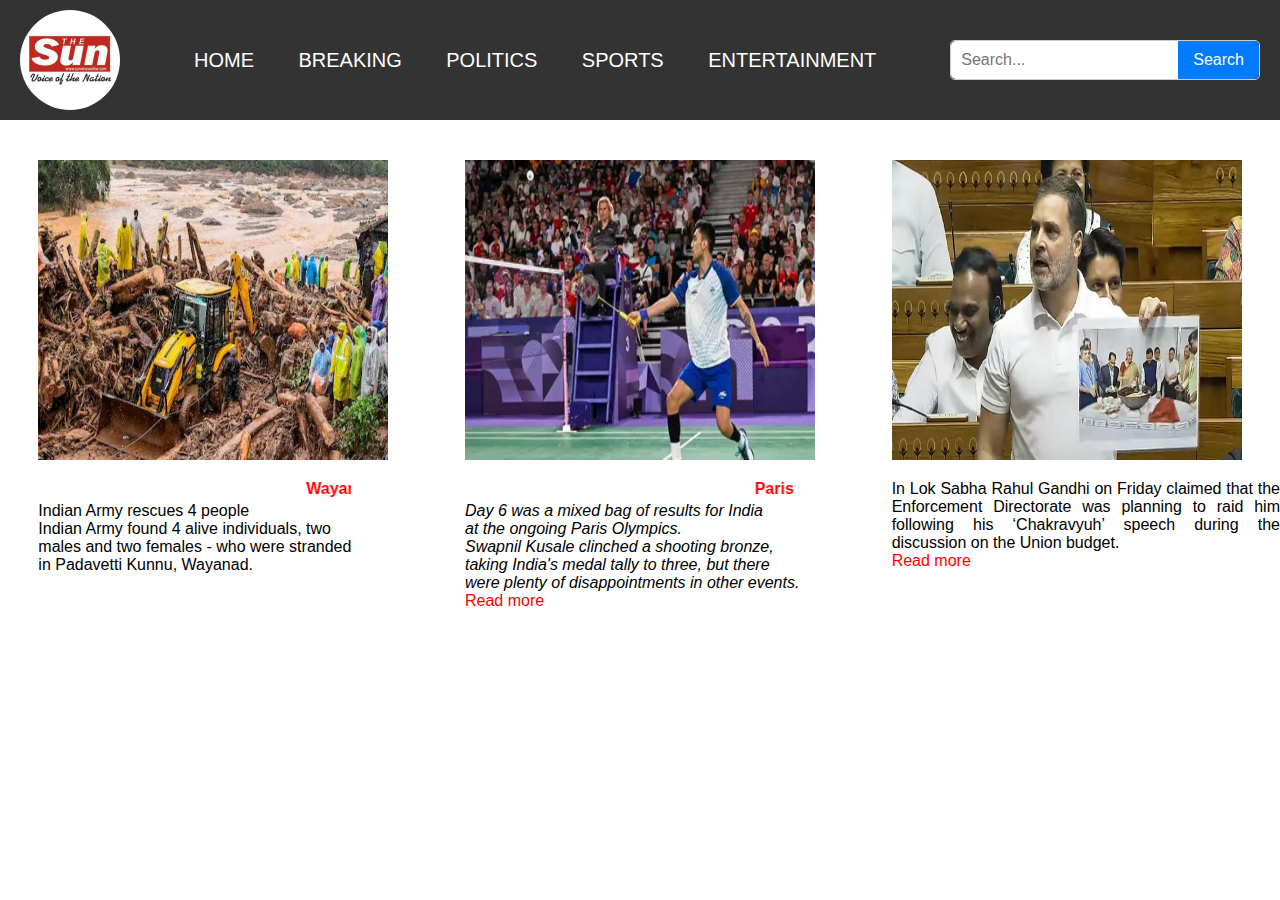
<file: index.html>
<!DOCTYPE html>
<html lang="en">
<head>
    <meta charset="UTF-8">
    <meta name="viewport" content="width=device-width, initial-scale=1.0">
    <title>News Page</title>
    <link rel="stylesheet" href="style.css">
</head>
<body>
    <header>
        <img src="sun.jpg" alt="sun" style="height: 100px;width: 100px;border-radius: 50px;">
        
        <nav class="heads">
            <a href="index.html">HOME</a>
            <a href="breaking.html">BREAKING</a>
            <a href="politics.html">POLITICS</a>
            <a href="sports.html">SPORTS</a>
            <a href="entertain.html">ENTERTAINMENT</a>
        </nav>

        <div class="search-container">
            <form action="/search" method="get" class="search-box">
                <input type="text" name="query" placeholder="Search...">
                <button type="submit">Search</button>
            </form>
        </div>
    </header>
    <section class="home">
        <div class="img1">
            <img src="waya.avif" alt="" style="height: 300px;width: 350px;margin-top: 10px;">
            <span style="width: 300px;"><p><marquee style="color: red;"><b>Wayanad Landslides News Live Updates</b></marquee><br>Indian Army rescues 4 people<br>

                Indian Army found 4 alive individuals, two<br> males and two females - who were stranded<br> in Padavetti Kunnu, Wayanad.</p><br></span>
            </div>
        <div class="img2">
            <img src="oly.webp" alt="" style="height: 300px;width: 350px; margin-top: 10px;">
            <p><marquee style="color: red;"><b>Paris Olympics 2024 Day 7 Live Updates</b></marquee><br><i> Day 6 was a mixed bag of results for India<br> at the ongoing Paris Olympics.<br> Swapnil Kusale clinched a shooting bronze, <br>taking India's medal tally to three, but there<br> were plenty of disappointments in other events.</i><br><a style="text-decoration: none;color: red;" href="#">Read more</a> </p>
        </div>
        <div class="img3">
            <img src="pol.avif" alt="" style="height: 300px;width: 350px; margin-top: 10px;">
            <p><span style="height: 300px;width: 300px;">  In Lok Sabha Rahul Gandhi on Friday claimed that the Enforcement Directorate was planning to raid him following his ‘Chakravyuh’ speech during the discussion on the Union budget.</span><br><a style="text-decoration: none;color: red;" href="#">Read more</a></p>
        </div>
        

    </section>
</body>
</html>
</file>
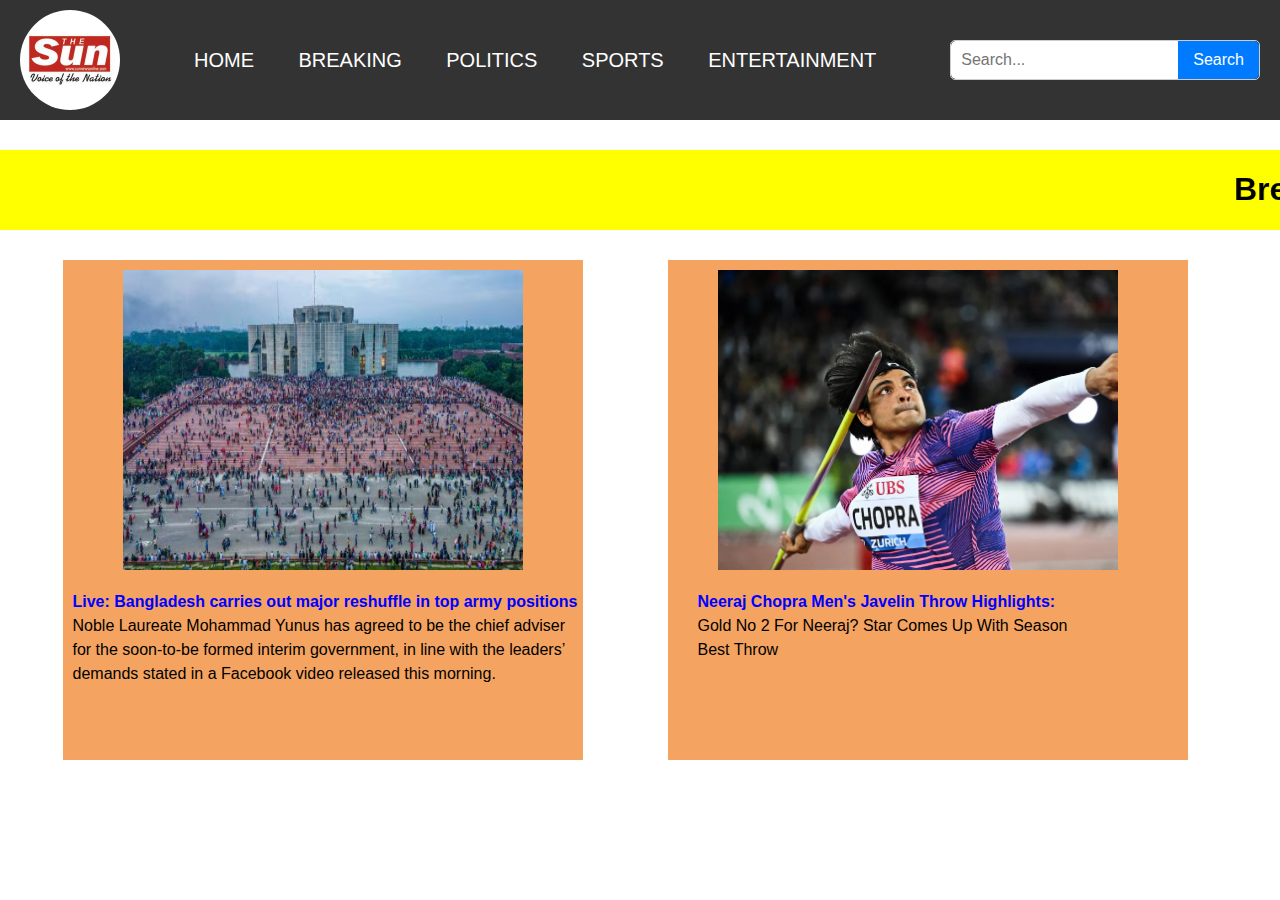
<file: breaking.html>
<!DOCTYPE html>
<html lang="en">
<head>
    <meta charset="UTF-8">
    <meta name="viewport" content="width=device-width, initial-scale=1.0">
    <title>News Page</title>
    <link rel="stylesheet" href="style.css">
</head>
<body>
    <header>
        <img src="sun.jpg" alt="sun" style="height: 100px;width: 100px;border-radius: 50px;">
        
        <nav class="heads">
            <a href="index.html">HOME</a>
            <a href="breaking.html">BREAKING</a>
            <a href="politics.html">POLITICS</a>
            <a href="sports.html">SPORTS</a>
            <a href="entertain.html">ENTERTAINMENT</a>
        </nav>

        <div class="search-container">
            <form action="/search" method="get" class="search-box">
                <input type="text" name="query" placeholder="Search...">
                <button type="submit">Search</button>
            </form>
        </div>
    </header>
    <section class="breaks">
        <marquee style="background-color: yellow;">
            <h1>Breaking news!!!</h1>
        </marquee>
    </section>
    <section class="breaking" style="margin-right: 50px;">
        <div class="naveen" style="background-color: sandybrown;width: 520px;height: 500px;">
          <div class="im1" style="margin-right: 50px;">
            <img src="ban.avif" alt="Breaking News Image" style="margin-left: 50px;">
            <p><b style="color: blue;">Live: Bangladesh carries out major reshuffle in top army positions</b><br>
               Noble Laureate Mohammad Yunus has agreed to be the chief adviser<br> 
               for the soon-to-be formed interim government, in line with the leaders’<br>
               demands stated in a Facebook video released this morning.</p>
          </div>
        </div>
        <div class="im2" style="background-color: sandybrown;width: 520px;height: 500px;">
            <img src="neer.webp" alt="Breaking News Image" style="margin-left: 50px;margin-top: 10px;">
            <p style="margin-left: 30px;"><b style="color: blue;">Neeraj Chopra Men's Javelin Throw Highlights:</b><br> Gold No 2 For Neeraj? Star Comes Up With Season<br> Best Throw</p>
        </div>
    </section>
</body>
</html>
</file>
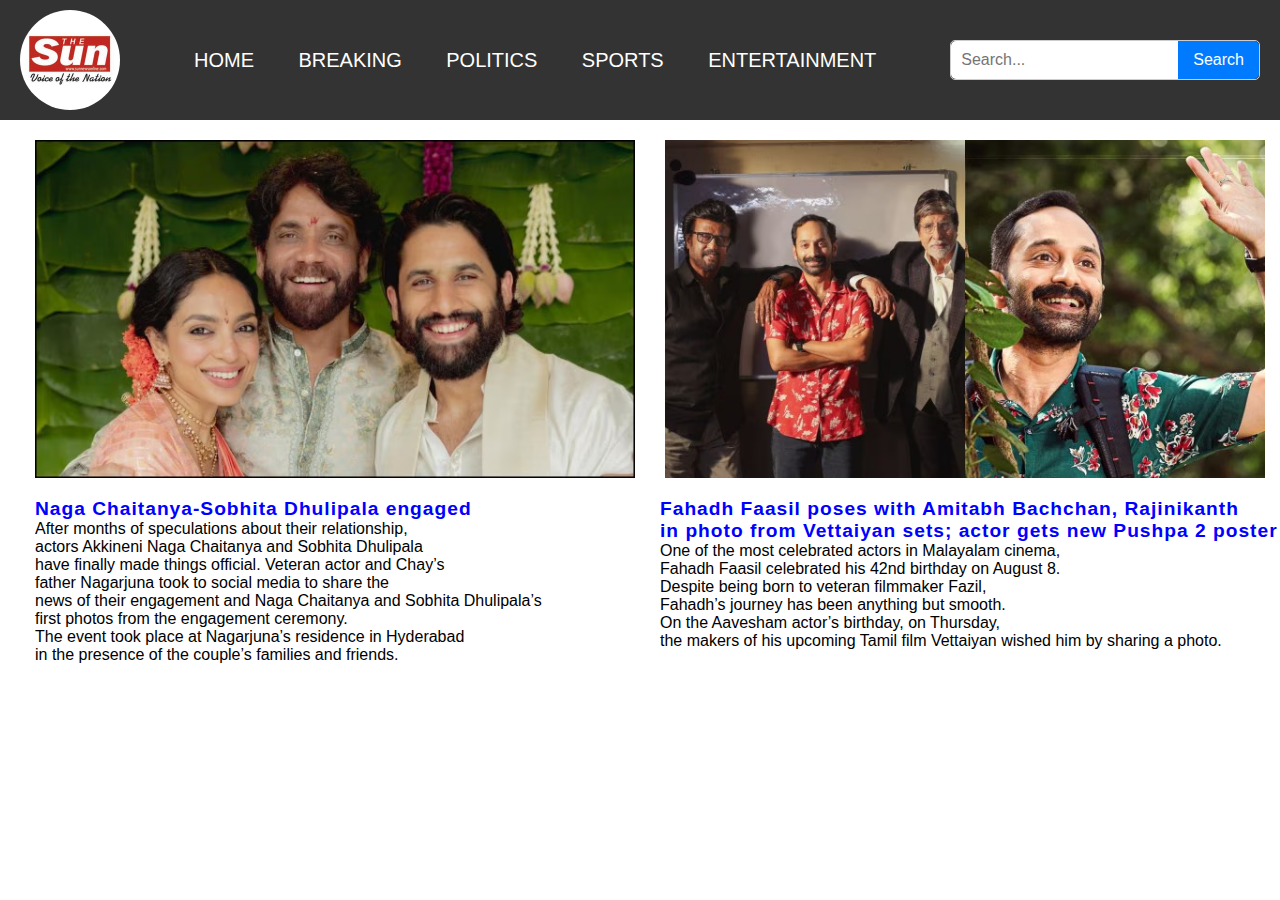
<file: entertain.html>
<!DOCTYPE html>
<html lang="en">
<head>
    <meta charset="UTF-8">
    <meta name="viewport" content="width=device-width, initial-scale=1.0">
    <title>News Page</title>
    <link rel="stylesheet" href="style.css">
</head>
<body>
    <header>
        <img src="sun.jpg" alt="sun" style="height: 100px;width: 100px;border-radius: 50px;">
        
        <nav class="heads">
            <a href="index.html">HOME</a>
            <a href="breaking.html">BREAKING</a>
            <a href="politics.html">POLITICS</a>
            <a href="sports.html">SPORTS</a>
            <a href="entertain.html">ENTERTAINMENT</a>
        </nav>

        <div class="search-container">
            <form action="/search" method="get" class="search-box">
                <input type="text" name="query" placeholder="Search...">
                <button type="submit">Search</button>
            </form>
        </div>
    </header>
    <div class="entertain">
    <div class="im1" style="margin-left: 35px;">
        <img src="sam.avif" alt="Breaking News Image" style="width: 600px;margin-top: 20px;">
        <p><b style="font-size: larger;letter-spacing: 1px;color: blue;font-weight: 700;font-family: sans-serif;">Naga Chaitanya-Sobhita Dhulipala engaged</b><br>After months of speculations about their relationship, <br>actors Akkineni Naga Chaitanya and Sobhita Dhulipala<br> have finally made things official. Veteran actor and Chay’s <br>father Nagarjuna took to social media to share the <br>news of their engagement and Naga Chaitanya and Sobhita Dhulipala’s <br>first photos from the engagement ceremony. <br>The event took place at Nagarjuna’s residence in Hyderabad<br> in the presence of the couple’s families and friends.</p>
    </div>
    <div class="im2" >
        <img src="fahad.avif" alt="Breaking News Image" style="margin-left: 30px;margin-top: 20px;width: 600px;"><br>
        <p style="margin-left: 25px;"><b style="font-size: larger;letter-spacing: 1px;color: blue;font-weight: 700;font-family:arial, sans-serif;">Fahadh Faasil poses with Amitabh Bachchan, Rajinikanth<br>in photo from Vettaiyan sets; actor gets new Pushpa 2 poster
        </b><br>One of the most celebrated actors in Malayalam cinema,<br> Fahadh Faasil celebrated his 42nd birthday on August 8.<br> Despite being born to veteran filmmaker Fazil,<br> Fahadh’s journey has been anything but smooth. <br>On the Aavesham actor’s birthday, on Thursday,<br> the makers of his upcoming Tamil film Vettaiyan wished him by sharing a photo.<br> </p>
    </div>
    </div>
</file>
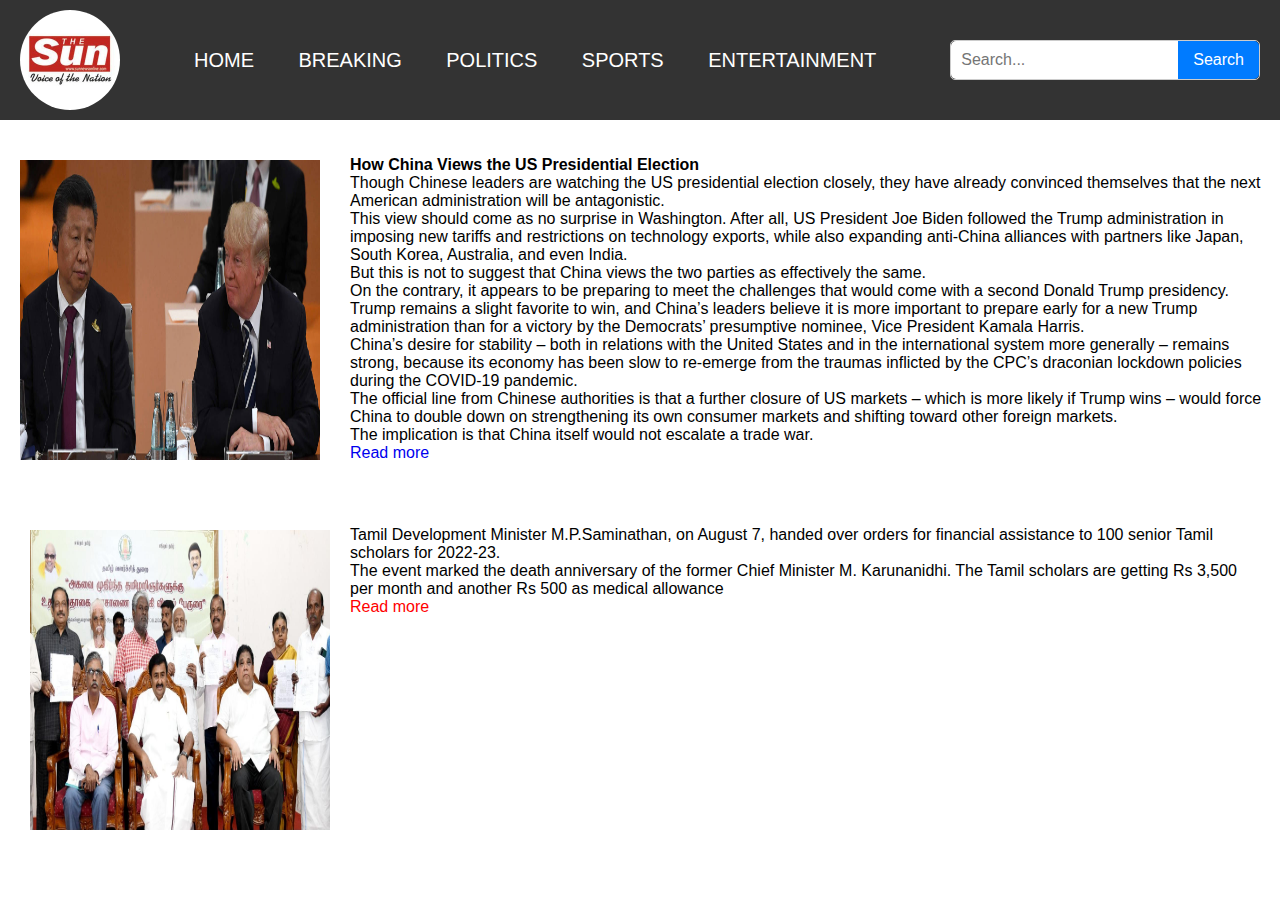
<file: politics.html>
<!DOCTYPE html>
<html lang="en">
<head>
    <meta charset="UTF-8">
    <meta name="viewport" content="width=device-width, initial-scale=1.0">
    <title>News Page</title>
    <link rel="stylesheet" href="style.css">
</head>
<body>
    <header>
        <img src="sun.jpg" alt="sun" style="height: 100px;width: 100px;border-radius: 50px;">
        
        <nav class="heads">
            <a href="index.html">HOME</a>
            <a href="breaking.html">BREAKING</a>
            <a href="politics.html">POLITICS</a>
            <a href="sports.html">SPORTS</a>
            <a href="entertain.html">ENTERTAINMENT</a>
        </nav>

        <div class="search-container">
            <form action="/search" method="get" class="search-box">
                <input type="text" name="query" placeholder="Search...">
                <button type="submit">Search</button>
            </form>
        </div>
    </header>
        <div class="politics">
            <img src="trump.jpg" style="width: 300px;height: 300px;padding: 20px;">
            <p style="margin-left: 10px;"><b>How China Views the US Presidential Election</b><br>Though Chinese leaders are watching the US presidential election closely, they have already convinced themselves that the next American administration will be antagonistic.<br>This view should come as no surprise in Washington. After all, US President Joe Biden followed the Trump administration in imposing new tariffs and restrictions on technology exports, while also expanding anti-China alliances with partners like Japan, South Korea, Australia, and even India.<br>

                But this is not to suggest that China views the two parties as effectively the same. <br>On the contrary, it appears to be preparing to meet the challenges that would come with a second Donald Trump presidency. <br>Trump remains a slight favorite to win, and China’s leaders believe it is more important to prepare early for a new Trump administration than for a victory by the Democrats’ presumptive nominee, Vice President Kamala Harris.<br>China’s desire for stability – both in relations with the United States and in the international system more generally – remains strong, because its economy has been slow to re-emerge from the traumas inflicted by the CPC’s draconian lockdown policies during the COVID-19 pandemic. <br>The official line from Chinese authorities is that a further closure of US markets – which is more likely if Trump wins – would force China to double down on strengthening its own consumer markets and shifting toward other foreign markets.<br> The implication is that China itself would not escalate a trade war.<br><a href="https://www.project-syndicate.org/commentary/chinese-preparations-for-new-us-president-by-ian-bremmer-" style="text-decoration:none;margin-top: 10px;">Read more</a></p>
        </div>
        <div class="politics1" style="display: flex;padding: 30px;">
            <img src="tn.jpg" style="height: 300px;width: 300px;margin-top: 20px;margin-right: 20px;align-items: center;">
            <p>Tamil Development Minister M.P.Saminathan, on August 7, handed over orders for financial assistance to 100 senior Tamil scholars for 2022-23. <br>The event marked the death anniversary of the former Chief Minister M. Karunanidhi.
                The Tamil scholars are getting Rs 3,500 per month and another Rs 500 as medical allowance<br><a style="text-decoration: none;color: red;" href="#">Read more</a>
            </p>
        </div>
</file>
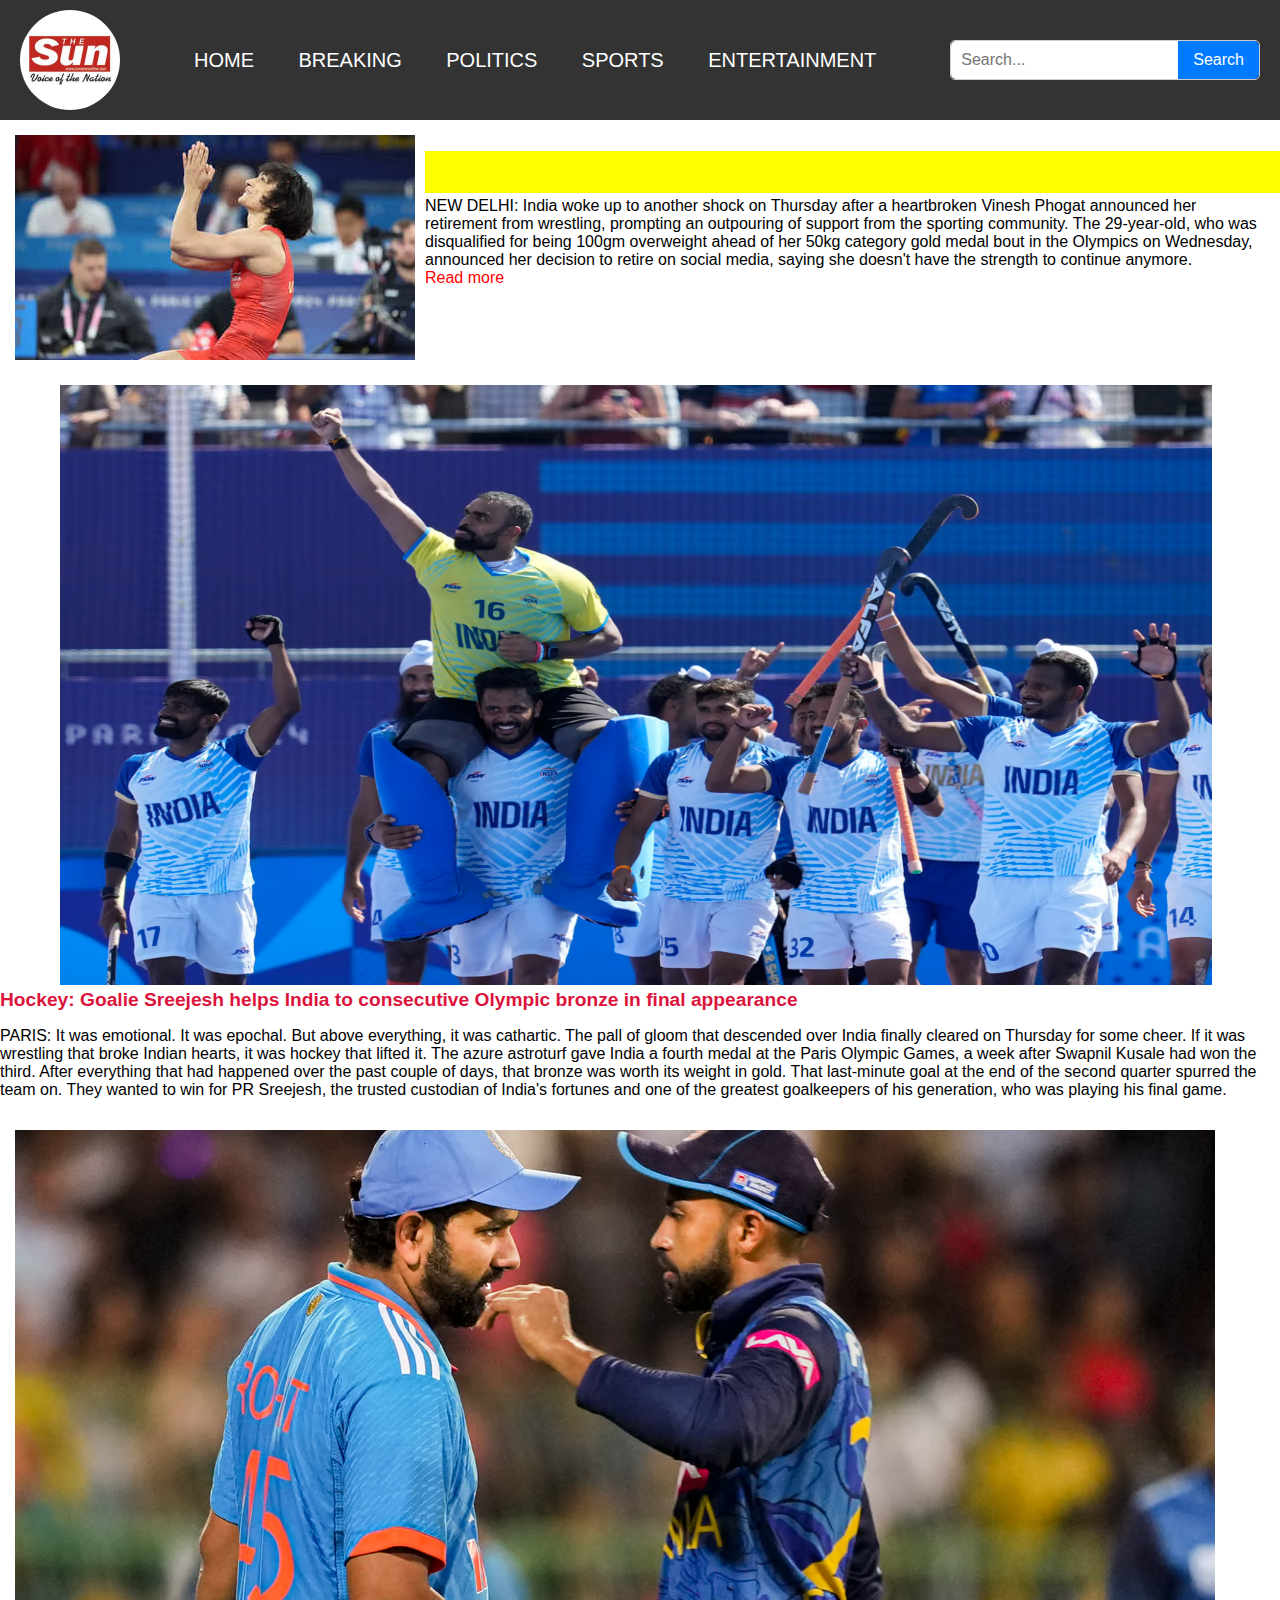
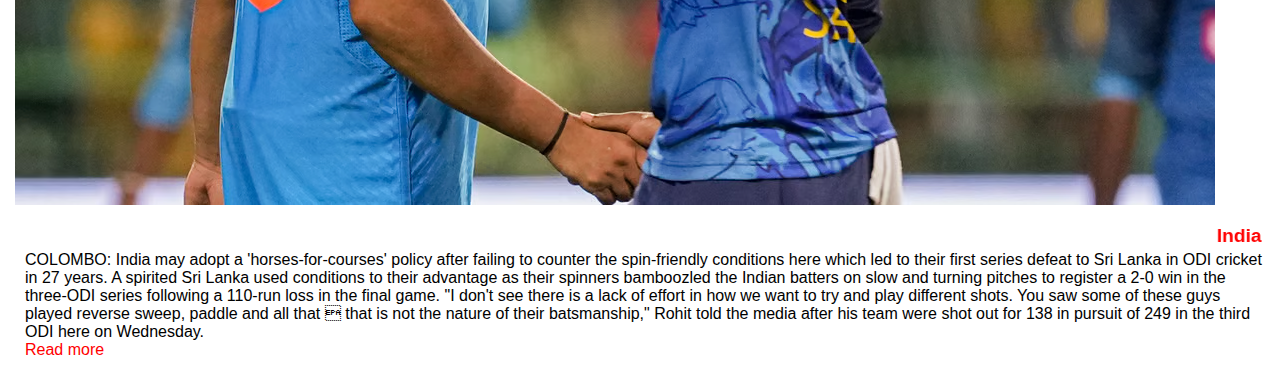
<file: sports.html>
<!DOCTYPE html>
<html lang="en">
<head>
    <meta charset="UTF-8">
    <meta name="viewport" content="width=device-width, initial-scale=1.0">
    <title>News Page</title>
    <link rel="stylesheet" href="style.css">
</head>
<body>
    <header>
        <img src="sun.jpg" alt="sun" style="height: 100px;width: 100px;border-radius: 50px;">
        
        <nav class="heads">
            <a href="index.html">HOME</a>
            <a href="breaking.html">BREAKING</a>
            <a href="politics.html">POLITICS</a>
            <a href="sports.html">SPORTS</a>
            <a href="entertain.html">ENTERTAINMENT</a>
        </nav>

        <div class="search-container">
            <form action="/search" method="get" class="search-box">
                <input type="text" name="query" placeholder="Search...">
                <button type="submit">Search</button>
            </form>
        </div>
    </header>
    <div clas="sports" style="display: flex;padding: 15px;">
        <img src="vin.jpg">
        <p style="margin-left: 10px;"><b><marquee  style="color: red;font-size: larger;background-color: yellow;padding: 10px;width: 100%;">Indian wrestler Vinesh Phogat has announced retirement</marquee></b>NEW DELHI: India woke up to another shock on Thursday after a heartbroken Vinesh Phogat announced her retirement from wrestling, prompting an outpouring of support from the sporting community.

            The 29-year-old, who was disqualified for being 100gm overweight ahead of her 50kg category gold medal bout in the Olympics on Wednesday, announced her decision to retire on social media, saying she doesn't have the strength to continue anymore.<br><a href="#" style="text-decoration: none;color: red;">Read more</a></p>
    </div>
    <div clas="sports1">
        <img src="hockey.avif" style="width: 90%;margin-top: 10px;height: 600px;margin-left: 60px;"><br>
        <b style="color: crimson;font-size: larger;font-weight: 800;">Hockey: Goalie Sreejesh helps India to consecutive Olympic bronze in final appearance</b>
        <p>PARIS: It was emotional. It was epochal. But above everything, it was cathartic. The pall of gloom that descended over India finally cleared on Thursday for some cheer. If it was wrestling that broke Indian hearts, it was hockey that lifted it. The azure astroturf gave India a fourth medal at the Paris Olympic Games, a week after Swapnil Kusale had won the third.

            After everything that had happened over the past couple of days, that bronze was worth its weight in gold.
            
            That last-minute goal at the end of the second quarter spurred the team on. They wanted to win for PR Sreejesh, the trusted custodian of India's fortunes and one of the greatest goalkeepers of his generation, who was playing his final game.</p>
           
    </div>
    <div clas="sports" style="padding: 15px;">
        <img src="rohit.avif">
        <p style="margin-left: 10px;"><b><marquee  style="color: red;font-size: larger;">India may pick different personnel for slow and turning tracks in future: Rohit Sharma</marquee></b>COLOMBO: India may adopt a 'horses-for-courses' policy after failing to counter the spin-friendly conditions here which led to their first series defeat to Sri Lanka in ODI cricket in 27 years.

            A spirited Sri Lanka used conditions to their advantage as their spinners bamboozled the Indian batters on slow and turning pitches to register a 2-0 win in the three-ODI series following a 110-run loss in the final game.
            
            "I don't see there is a lack of effort in how we want to try and play different shots. You saw some of these guys played reverse sweep, paddle and all that  that is not the nature of their batsmanship," Rohit told the media after his team were shot out for 138 in pursuit of 249 in the third ODI here on Wednesday.<br><a href="#" style="text-decoration: none;color: red;">Read more</a></p>
    </div>
</file>
<file: style.css>
/* General Reset */
body {
    margin: 0;
    font-family: Arial, sans-serif;
}

header {
    display: flex;
    align-items: center;
    padding: 10px 20px;
    background-color: #333;
    color: #fff;
    justify-content: space-between;
    position: -webkit-sticky;
    position: sticky;
    top: 0;
}

nav.heads a {
    color: #fff;
    text-decoration: none;
    margin: 0 20px;
    font-weight: 500;
    font-size: 20px;
    border-bottom: 3px solid transparent;
    transition: 0.3s ease;
}

nav.heads a:hover {
    border-bottom: 3px solid #fff;
}

.search-container {
    display: flex;
    align-items: center;
}

.search-box {
    display: flex;
    align-items: center;
    border: 1px solid #ccc;
    border-radius: 5px;
}

.search-box input[type="text"] {
    border: none;
    padding: 10px;
    border-radius: 5px 0 0 5px;
    font-size: 16px;
}

.search-box button {
    padding: 10px 15px;
    border: none;
    background-color: #007BFF;
    color: white;
    border-radius: 0 5px 5px 0;
    cursor: pointer;
    font-size: 16px;
}

.search-box button:hover {
    background-color: #0056b3;
}
section{
    margin-top: 30px;
    display: flex;
    justify-content: space-around;
}
section p{
    text-align: justify;
    width: [width of img];
    position: absolute;
}
.breaking {
    display: flex;
    justify-content: space-around;
    flex-wrap: wrap;
    margin: 20px;
}
.breaking div {
    margin: 10px;
    width: 300px; /* Adjust width as needed */
}
.breaking img {
    width: 400px; /* Ensures images are responsive */
    height: 300px;

}
.breaking p {
    font-size: 16px;
    line-height: 1.5;
}
.politics{
    margin-top: 20px;
    display: flex;
}
.entertain{
    display: flex;
}
</file>
